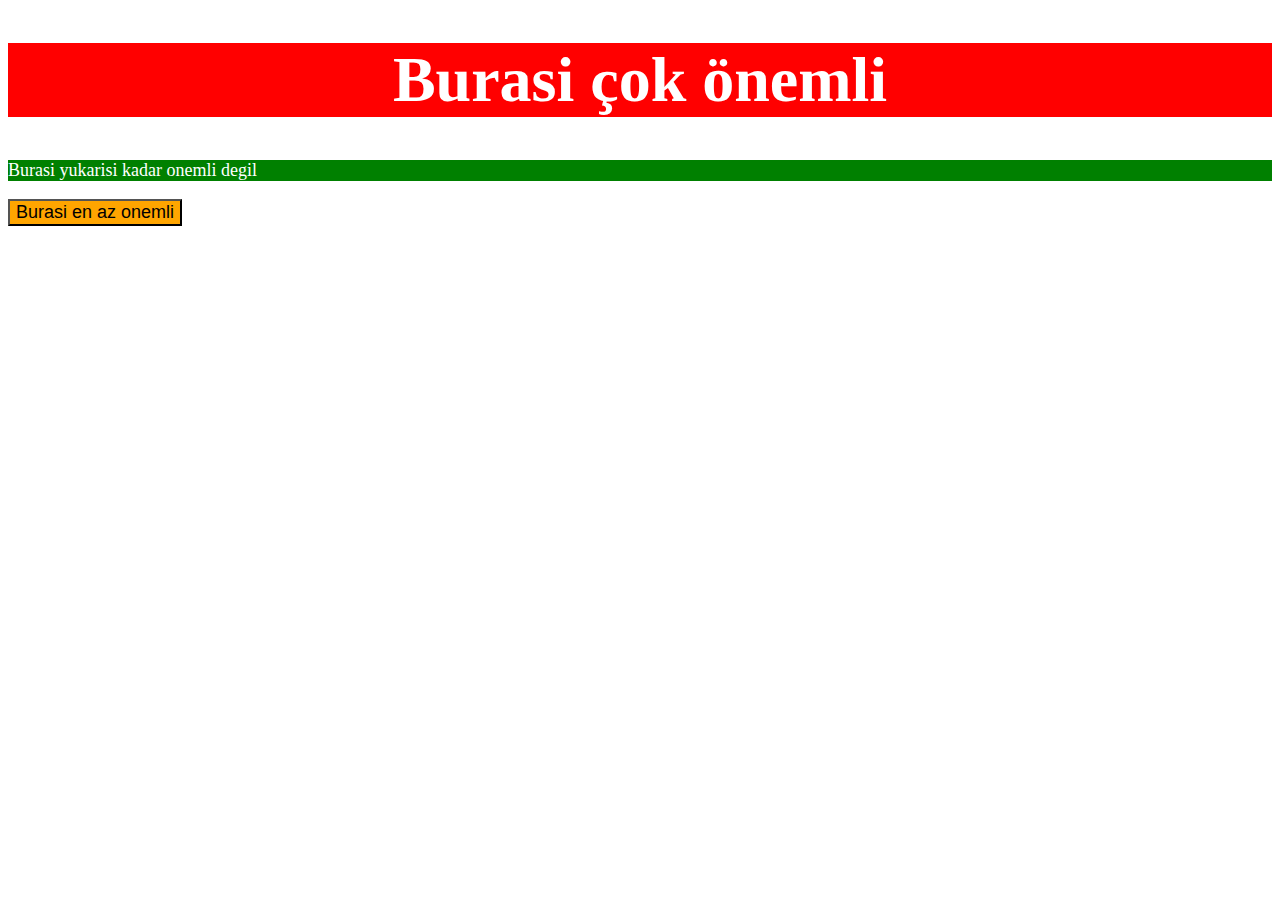
<file: exercises/exercise1/index.html>
<!DOCTYPE html>
<html lang="en">
    <head>
        <meta charset="UTF-8">
        <link rel="stylesheet" href="styles.css">
        <title>Document</title>
    </head>
    <style>
        p {
            background-color: green;
            color: white;
            font-size: 18px;
        }
    </style>
    <body>
        <div><h1>Burasi çok önemli</h1></div>
        <p>Burasi yukarisi kadar onemli degil</p>
        <button style="color: black; background-color: orange; font-size: 18px;" >Burasi en az onemli</button>
    </body>
</html>
</file>
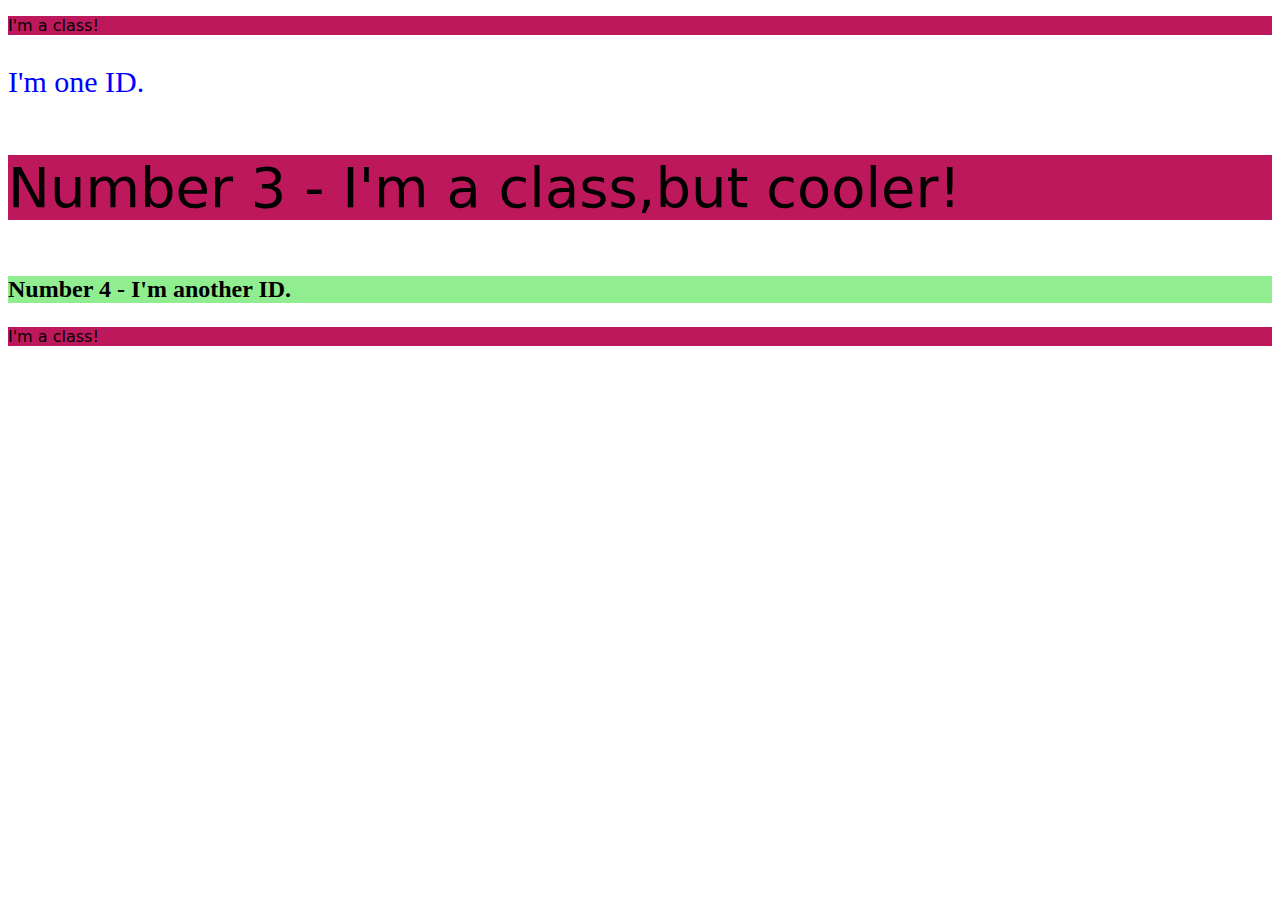
<file: exercises/exercise2/index.html>
<!DOCTYPE html>
<html lang="en">
    <head>
        <meta charset="UTF-8">
        <meta http-equiv="X-UA-Compatible" content="IE=edge">
        <meta name="viewport" content="width=device-width, initial-scale=1.0">
        <title>Css Exercise 2</title>
        <link rel="stylesheet" href="styles.css">

    </head>

    <body>
        <p class="odd">I'm a class!</h3>
        <p id="second">I'm one ID.</h3>
        <p class="odd adjust-font-size">Number 3 - I'm a class,but cooler! </p>
        <p id="fourth">Number 4 - I'm another ID.</p>
        <p class="odd">I'm a class!</p>
    </body>
</html>
</file>
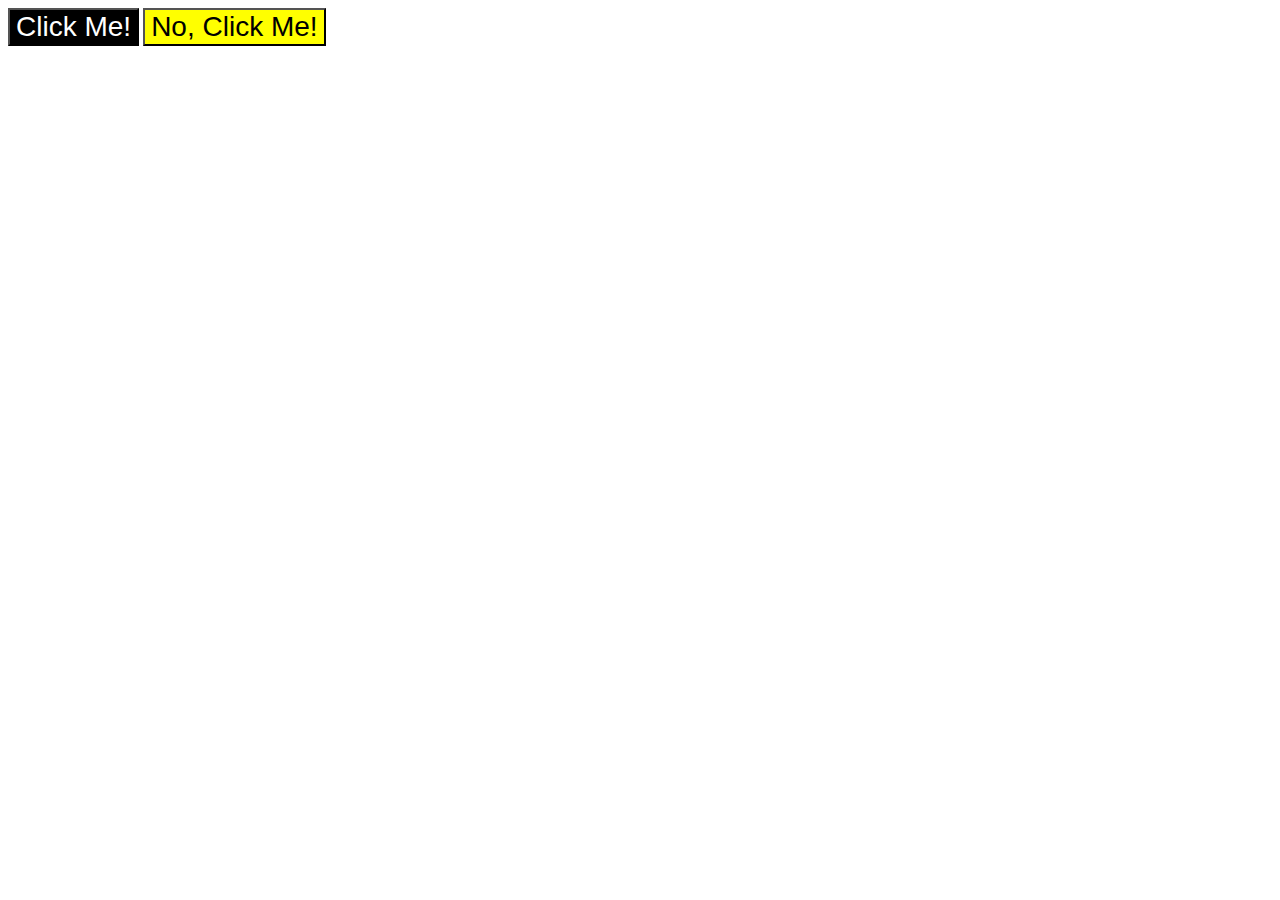
<file: exercises/exercise3/index.html>
<!DOCTYPE html>
<html lang="en">
<head>
    <meta charset="UTF-8">
    <meta http-equiv="X-UA-Compatible" content="IE=edge">
    <meta name="viewport" content="width=device-width, initial-scale=1.0">
    <title>Css Exercise 3</title>
    <link rel="stylesheet" href="style.css">
</head>
<body>
    <button class="first">Click Me!</button>
    <button class = "second">No, Click Me!</button>
</body>
</html>
</file>
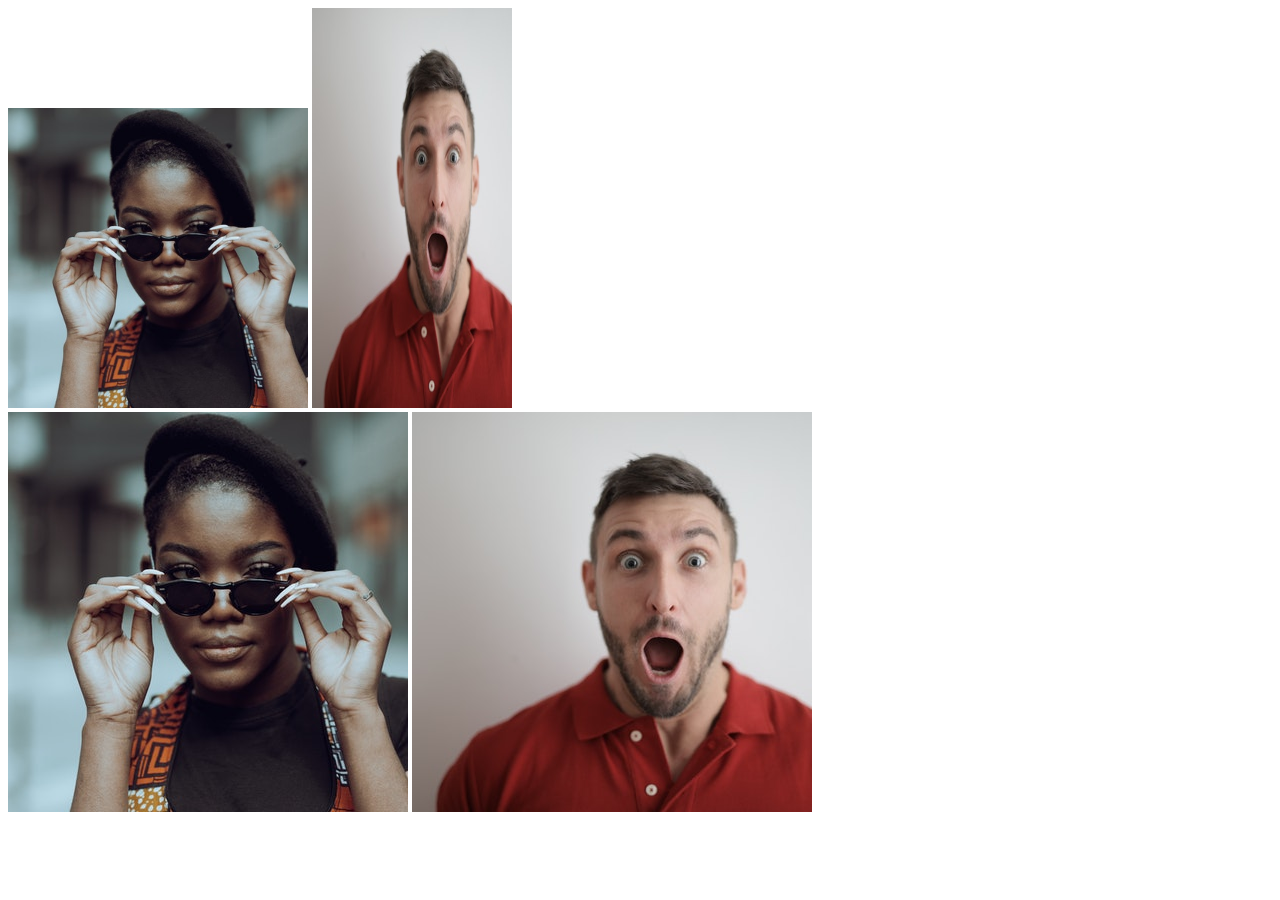
<file: exercises/exercise4/index.html>
<!DOCTYPE html>
<html lang="en">
  <head>
    <meta charset="UTF-8">
    <meta http-equiv="X-UA-Compatible" content="IE=edge">
    <meta name="viewport" content="width=device-width, initial-scale=1.0">
    <title>Chaining Selectors</title>
    <link rel="stylesheet" href="styles.css">
  </head>
  <body>
    <!-- Use the classes BELOW this line -->
    <div>
      <img class="avatar proportioned" src="./pexels-katho-mutodo-8434791.jpg" alt="Woman with glasses">
      <img class="avatar distorted" src="./pexels-andrea-piacquadio-3777931.jpg" alt="Man with surprised expression">
    </div>
    <!-- Use the classes ABOVE this line -->
    <div>
      <img class="original proportioned" src="./pexels-katho-mutodo-8434791.jpg" alt="Woman with glasses">
      <img class="original distorted" src="./pexels-andrea-piacquadio-3777931.jpg" alt="Man with surprised expression">
    </div>
  </body>
</html>
</file>
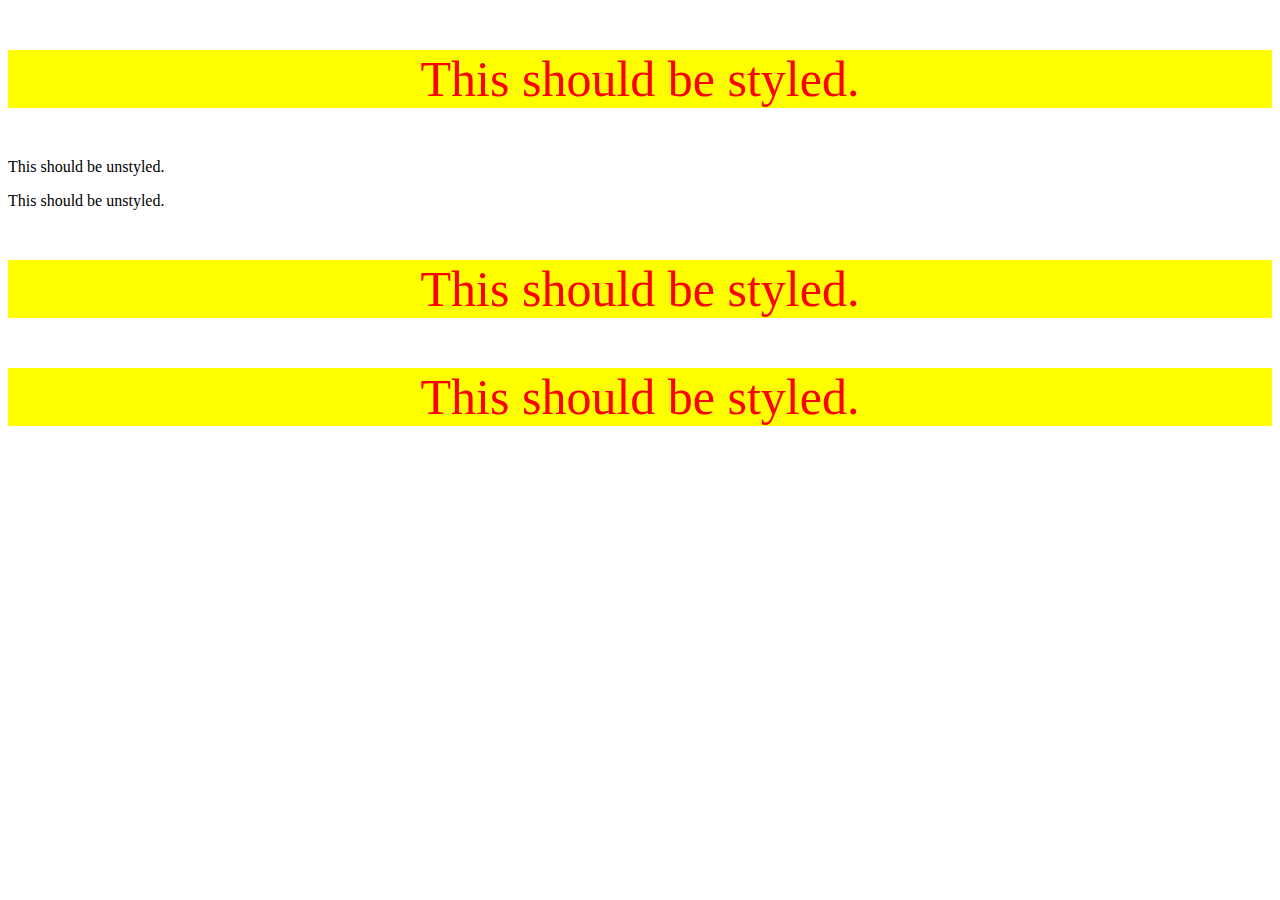
<file: exercises/exercise5/index.html>
<!DOCTYPE html>
<html lang="en">
<head>
    <meta charset="UTF-8">
    <meta http-equiv="X-UA-Compatible" content="IE=edge">
    <meta name="viewport" content="width=device-width, initial-scale=1.0">
    <title>Css Exercise5</title>
    <link rel="stylesheet" href="styles.css">
</head>
<body>
    <div><p>This should be styled.</p></div>
    <p>This should be unstyled.</p>
    <p>This should be unstyled.</p>
    <div><p>This should be styled.</p></div>
    <div><p>This should be styled.</p></div>

</body>
</html>
</file>
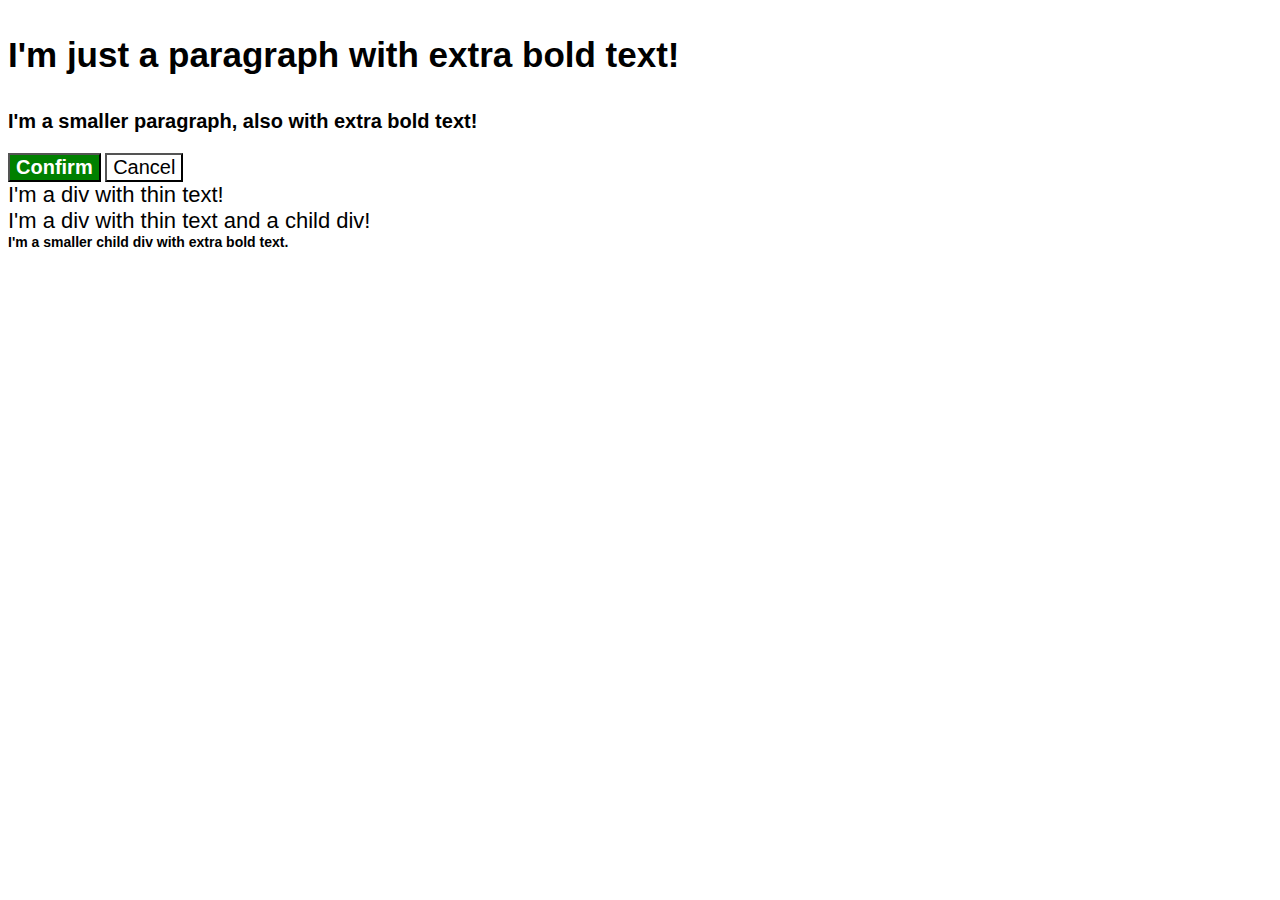
<file: exercises/exercise6/index.html>
<!DOCTYPE html>
<html lang="en">
  <head>
    <meta charset="UTF-8">
    <meta http-equiv="X-UA-Compatible" content="IE=edge">
    <meta name="viewport" content="width=device-width, initial-scale=1.0">
    <title>Fix the Cascade</title>
    <link rel="stylesheet" href="styles.css">
  </head>
  <body>
    <p class="para">I'm just a paragraph with extra bold text!</p>
    <p class="para small-para">I'm a smaller paragraph, also with extra bold text!</p>

    <button id="confirm-button" class="button confirm">Confirm</button>
    <button id="cancel-button" class="button cancel">Cancel</button>

    <div class="text">I'm a div with thin text!</div>
    <div class="text">I'm a div with thin text and a child div!
      <div class="text child">I'm a smaller child div with extra bold text.</div>
    </div>
  </body>
</html>
</file>
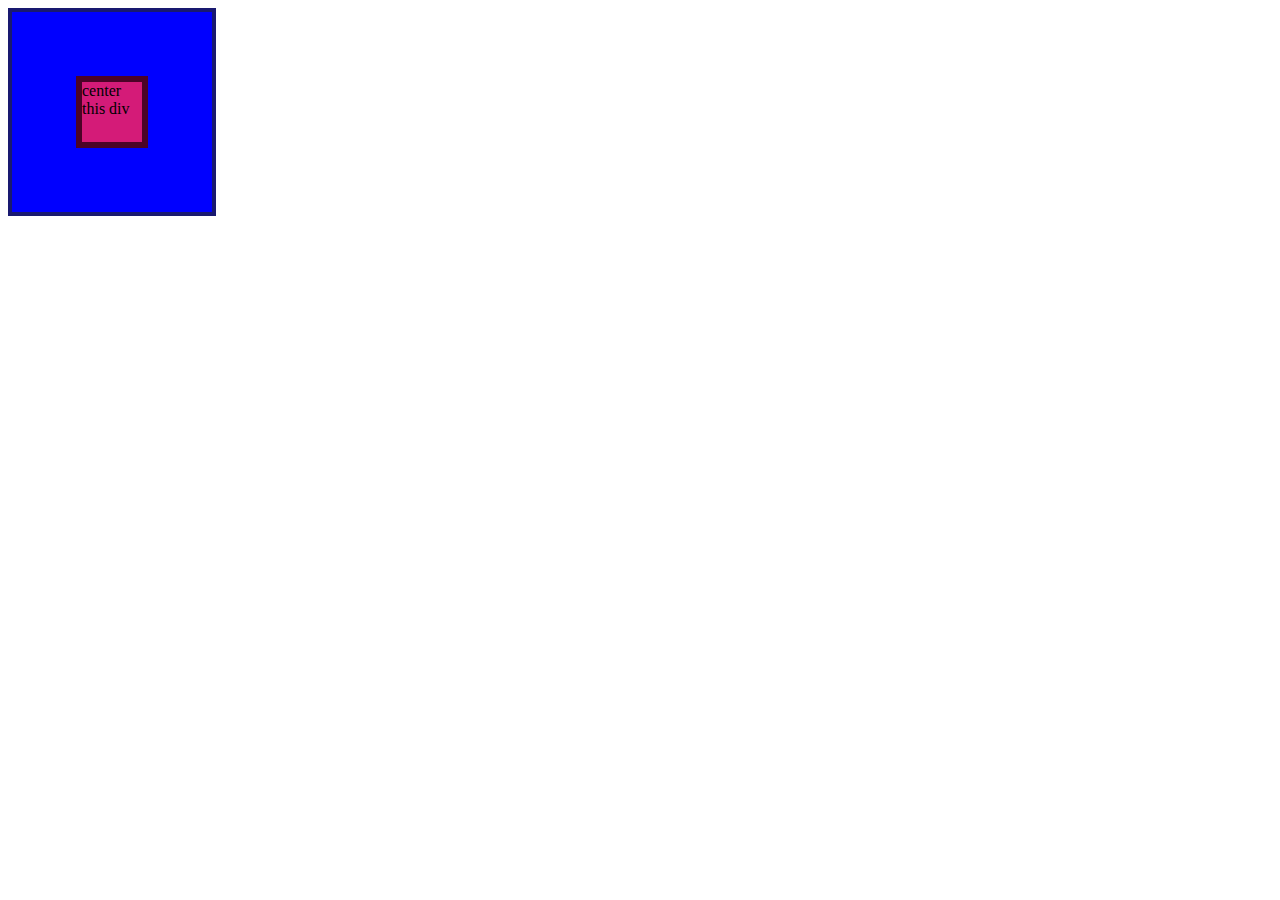
<file: flexbox_allExercises/flexbox_exercise1/index.html>
<!DOCTYPE html>
<html lang="en">
    <head>
    <meta charset="UTF-8">
    <meta http-equiv="X-UA-Compatible" content="IE=edge">
    <link rel="stylesheet" href="style.css">

    <title>Document</title>
    
    </head>
    <body>
        <div class="container" >
            <div class="item">center this div</div> 
        </div>
    </body>
</html>
</file>
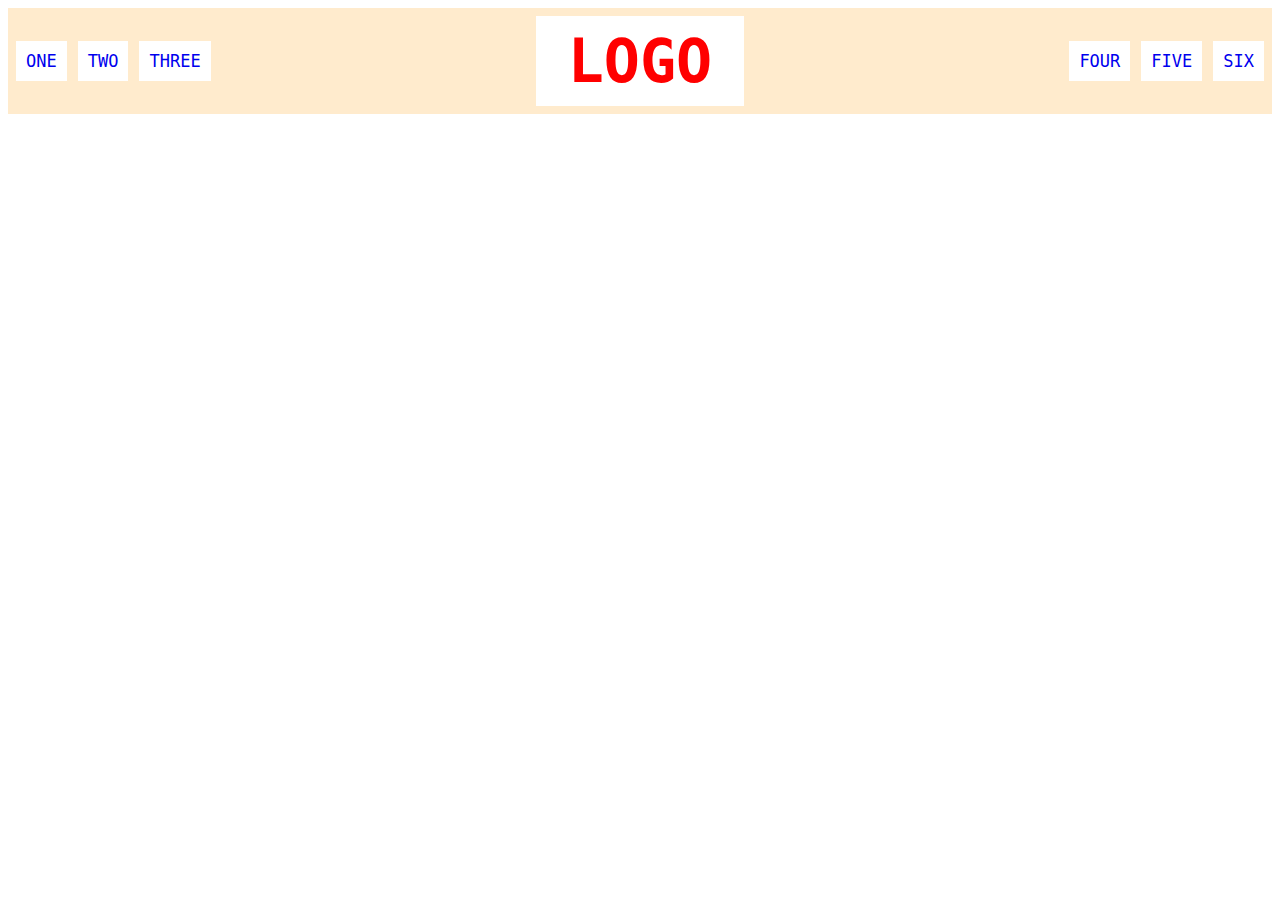
<file: flexbox_allExercises/flexbox_exercise2/index.html>
<!DOCTYPE html>
<html lang="en">
<head>
    <meta charset="UTF-8">
    <meta http-equiv="X-UA-Compatible" content="IE=edge">
    <meta name="viewport" content="width=device-width, initial-scale=1.0">
    <link rel="stylesheet" href="style.css">
    <title>Document</title>
</head>
<body>
    <div class="container">
        <div class="leftlinks">
            <ul>
                <li><a href="#">ONE</a></li>
                <li><a href="#">TWO</a></li>
                <li><a href="#">THREE</a></li>
            </ul>
        </div>
        <div id="header">LOGO</div>
        <div class="rightlinks">
            <ul>
                <li><a href="#">FOUR</a></li>
                <li><a href="#">FIVE</a></li>
                <li><a href="#">SIX</a></li>
            </ul>
        </div>
    </div>
    
</body>
</html>
</file>
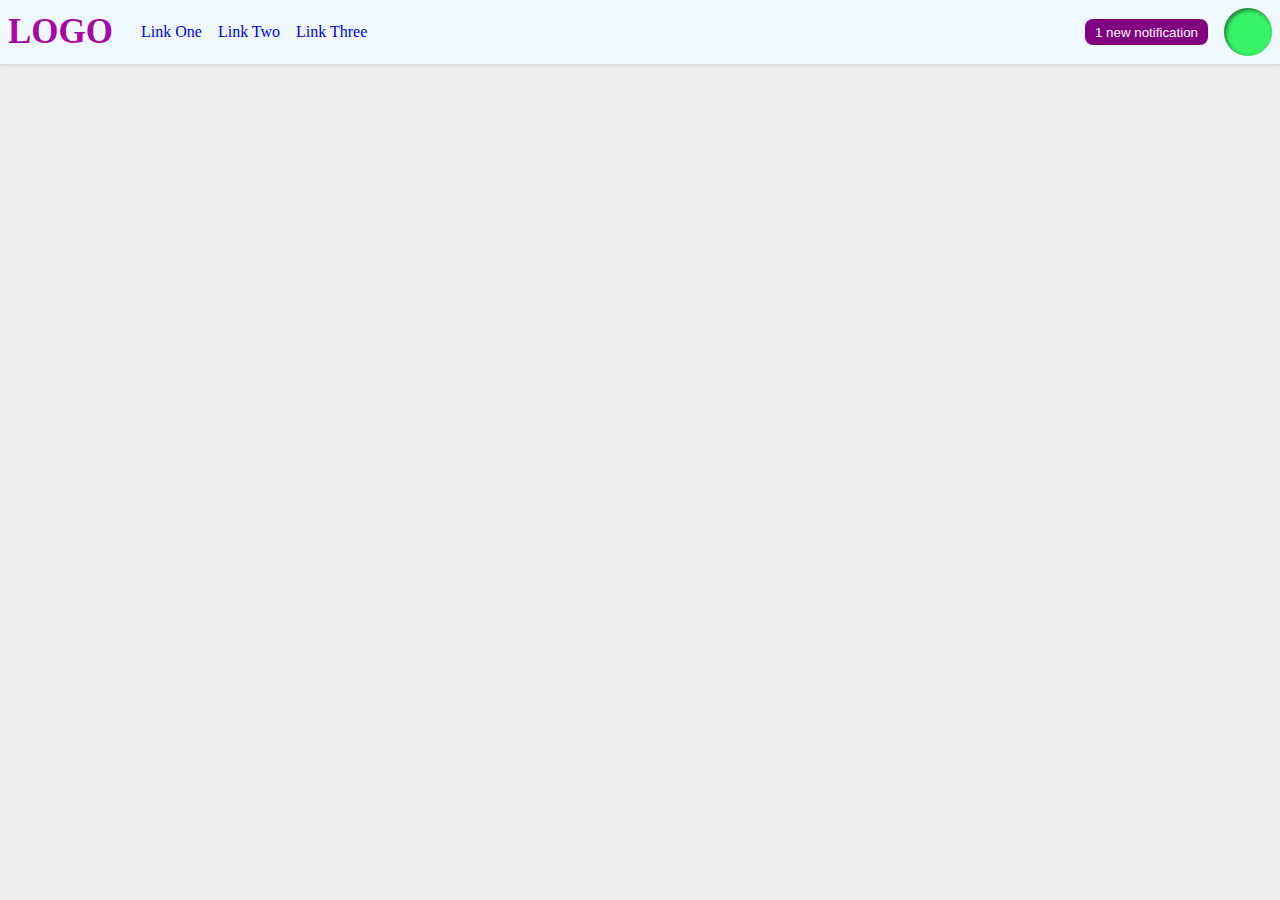
<file: flexbox_allExercises/flexbox_exercise3/index.html>
<!DOCTYPE html>
    <html lang="en">
    <head>
        <meta charset="UTF-8">
        <meta http-equiv="X-UA-Compatible" content="IE=edge">
        <meta name="viewport" content="width=device-width, initial-scale=1.0">
        <title>Header2</title>
        <link rel="stylesheet" href="style.css">
    </head>
    <body>
        <div class="container">
            <div class="left">
                <div id="logo">LOGO</div>
                <ul>
                    <li><a href="#">Link One</a></li>
                    <li><a href="#">Link Two</a></li>
                    <li><a href="#">Link Three</a></li>
                </ul>
            </div>
            <div class="right">
                <button id="notification">1 new notification</button>
                <div class="profile-image"></div>
            </div>
        </div>

        <div class="empty"> </div>
    </body>
</html>
</file>
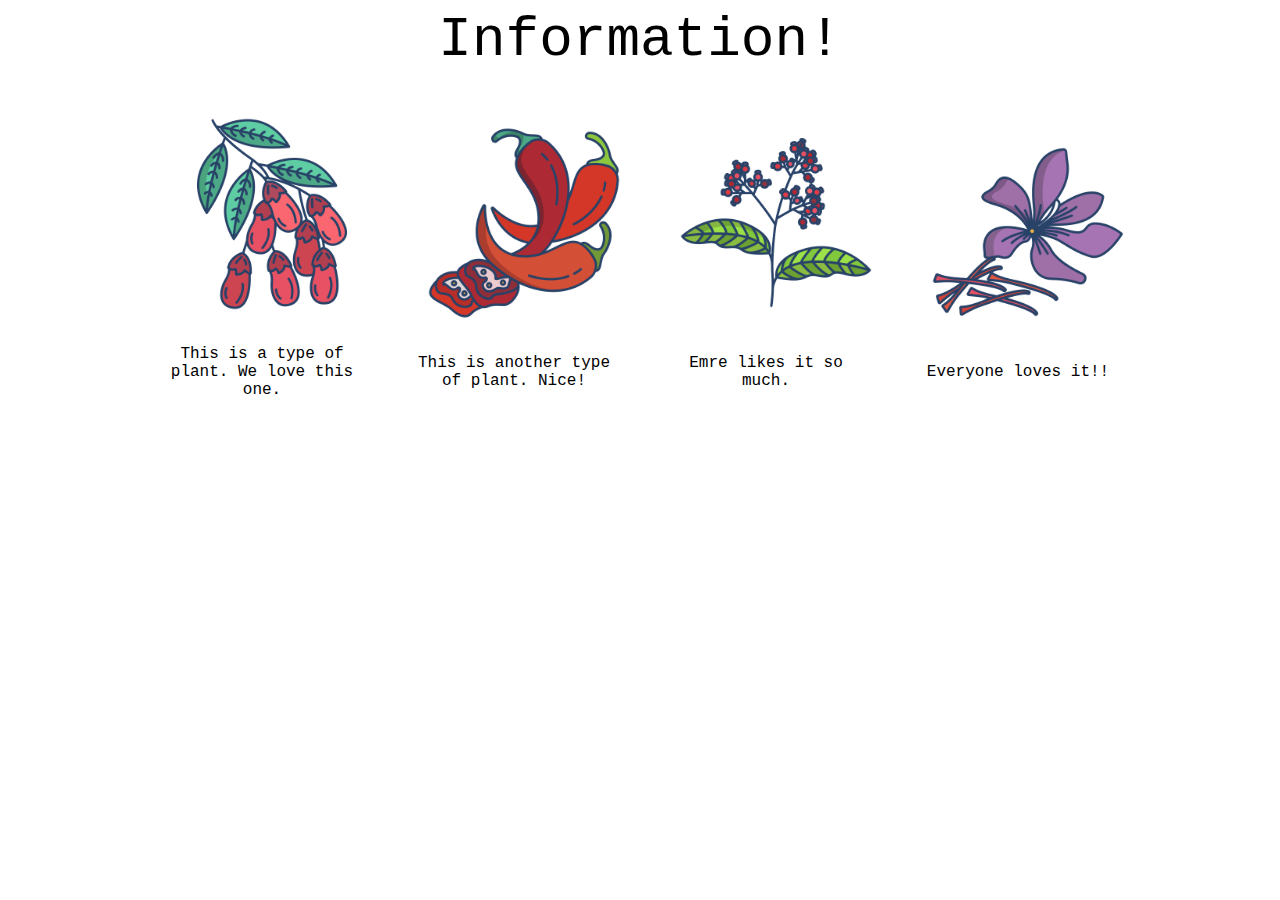
<file: flexbox_allExercises/flexbox_exercise4/index.html>
<!DOCTYPE html>
    <html lang="en">
        <head>
            <meta charset="UTF-8">
            <meta http-equiv="X-UA-Compatible" content="IE=edge">
            <meta name="viewport" content="width=device-width, initial-scale=1.0">
            <title>Flexbox4</title>
            <link rel="stylesheet" href="style.css">
        </head>
        <body>
           <div id="Intro">Information!</div>
           <div class="container">
                <div class="each">
                    <img src="images/barberry.png" alt="barberry">
                    <p>This is a type of plant. We love this one.</p>
                </div>
                <div class="each">
                    <img src="images/chilli.png" alt="chilli">
                    <p>This is another type of plant. Nice!</p>
                </div>
                <div class="each">
                    <img src="images/pepper.png" alt="pepper">
                    <p>Emre likes it so much.</p>
                </div>
                <div class="each">
                    <img src="images/saffron.png" alt="saffron">
                    <p>Everyone loves it!!</p>
                </div>
           </div>  
        </body>
    </html>
</file>
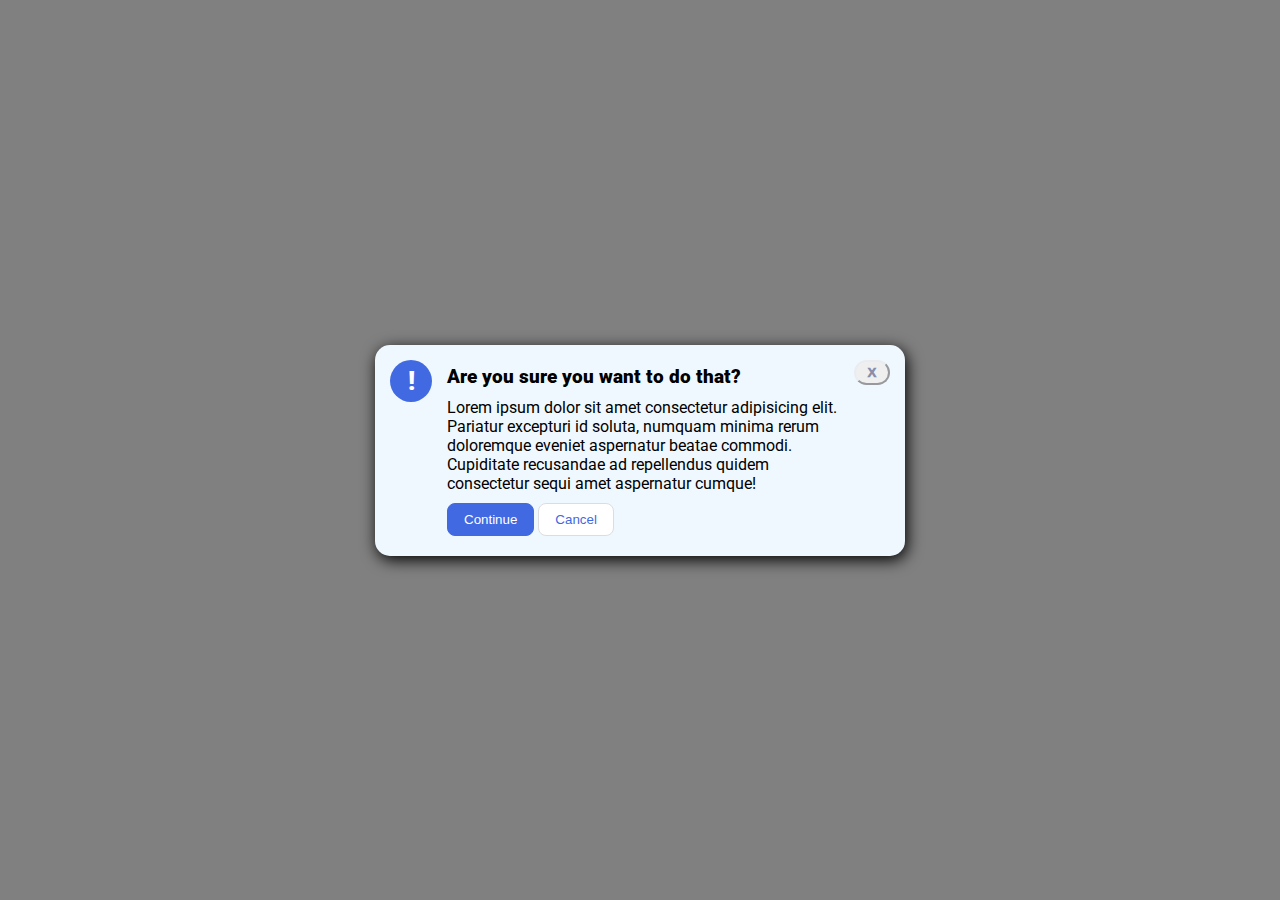
<file: flexbox_allExercises/flexbox_exercise5/index.html>
<!DOCTYPE html>
    <html lang="en">
        <head>
            <meta charset="UTF-8">
            <meta http-equiv="X-UA-Compatible" content="IE=edge">
            <meta name="viewport" content="width=device-width, initial-scale=1.0">
            <title>AreYouSureWarning</title>
            <link rel="stylesheet" href="style.css">
        </head>
    <body>
        <div class="container">
            <div id="warning">!</div>
            <div class="information">
                <div id="sure">
                    Are you sure you want to do that?
                </div>    
                <div id="lorem">
                    Lorem ipsum dolor sit amet consectetur adipisicing elit. Pariatur excepturi id soluta, numquam minima rerum doloremque eveniet aspernatur beatae commodi. Cupiditate recusandae ad repellendus quidem consectetur sequi amet aspernatur cumque!
                </div>
                <div>
                    <button id="continue">Continue</button>
                    <button id="cancel">Cancel</button>
                </div>
                
            </div>
            <button id="closebutton">X</button>
        </div>
    </body>
</html>
</file>
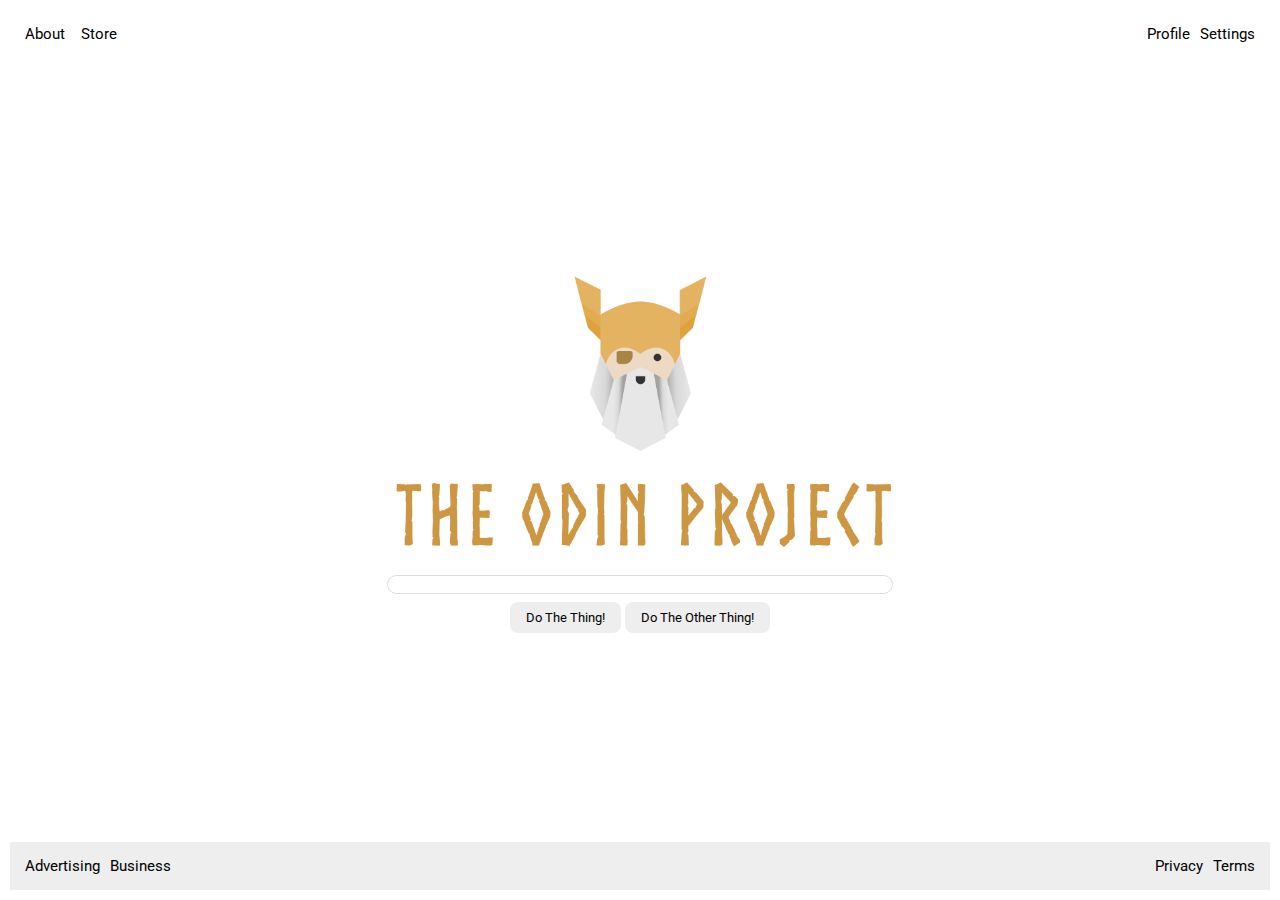
<file: flexbox_allExercises/flexbox_exercise6/index.html>
<!DOCTYPE html>
    <html lang="en">
    <head>
        <meta charset="UTF-8">
        <meta http-equiv="X-UA-Compatible" content="IE=edge">
        <meta name="viewport" content="width=device-width, initial-scale=1.0">
        <title>Odin Search Page</title>
        <link rel="stylesheet" href="style.css">
    </head>
    <body>
        <div class="header">
            <div class="leftlinks">
                <a href="#">About</a>
                <a href="#">Store</a>
            </div>
            <div class="rightlinks">
                <a href="#">Profile</a>
                <a href="#">Settings</a>
            </div>
        </div>
        <div class="middle">
            <img src="images/logo.png">
            <input type="text" name="s" value="" />
            <div class="buttons">
                <button id="firstbutton">Do The Thing!</button>
                <button id="secondbutton">Do The Other Thing!</button>
            </div>
        </div>
        <div class="footer">
            <div class="leftlinks">
                <a href="#">Advertising</a>
                <a href="#">Business</a>
            </div>
            <div class="rightlinks">
                <a href="#">Privacy</a>
                <a href="#">Terms</a>
            </div>
        </div>       
    </body>
</html>
</file>
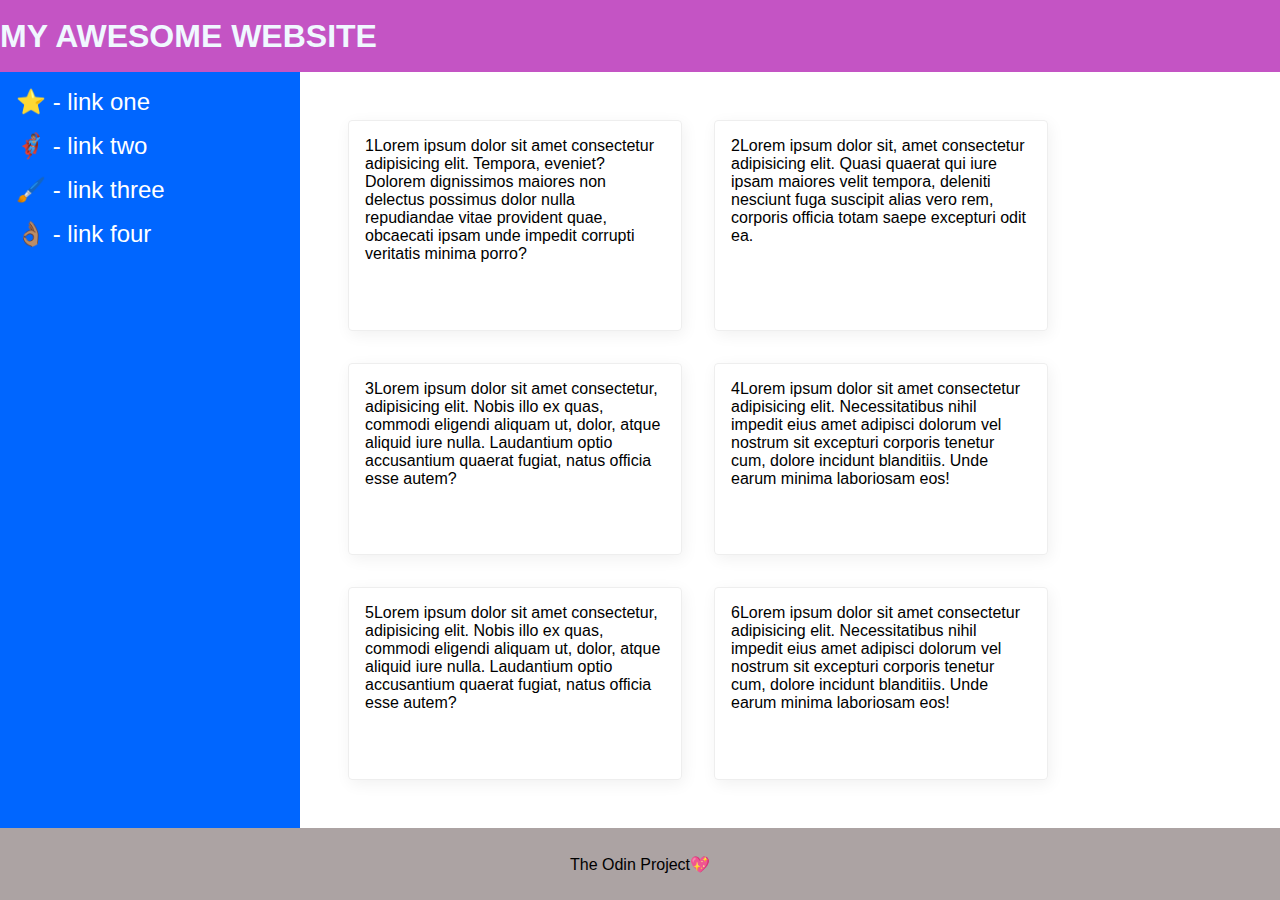
<file: flexbox_allExercises/flexbox_exercise7/index.html>
<!DOCTYPE html>
    <html lang="en">
    <head>
        <meta charset="UTF-8">
        <meta http-equiv="X-UA-Compatible" content="IE=edge">
        <meta name="viewport" content="width=device-width, initial-scale=1.0">
        <title>My Awesome Website</title>
        <link rel="stylesheet" href="style.css">
    </head>
    <body>
        <div class="header">MY AWESOME WEBSITE</div>
        <div class="content">
            <div class="sidebar">
                <ul> 
                    <li><a href="#">⭐ - link one</a></li>
                    <li><a href="#">🦸🏽‍♂️ - link two</a></li>
                    <li><a href="#">🖌️ - link three</a></li>
                    <li><a href="#">👌🏽 - link four</a></li>
                </ul>
            </div>
            <div class="cards">
                <div class="card">1Lorem ipsum dolor sit amet consectetur adipisicing elit. Tempora, eveniet? Dolorem dignissimos maiores non delectus possimus dolor nulla repudiandae vitae provident quae, obcaecati ipsam unde impedit corrupti veritatis minima porro?</div>
                <div class="card">2Lorem ipsum dolor sit, amet consectetur adipisicing elit. Quasi quaerat qui iure ipsam maiores velit tempora, deleniti nesciunt fuga suscipit alias vero rem, corporis officia totam saepe excepturi odit ea.</div>
                <div class="card">3Lorem ipsum dolor sit amet consectetur, adipisicing elit. Nobis illo ex quas, commodi eligendi aliquam ut, dolor, atque aliquid iure nulla. Laudantium optio accusantium quaerat fugiat, natus officia esse autem?</div>
                <div class="card">4Lorem ipsum dolor sit amet consectetur adipisicing elit. Necessitatibus nihil impedit eius amet adipisci dolorum vel nostrum sit excepturi corporis tenetur cum, dolore incidunt blanditiis. Unde earum minima laboriosam eos!</div>
                <div class="card">5Lorem ipsum dolor sit amet consectetur, adipisicing elit. Nobis illo ex quas, commodi eligendi aliquam ut, dolor, atque aliquid iure nulla. Laudantium optio accusantium quaerat fugiat, natus officia esse autem?</div>
                <div class="card">6Lorem ipsum dolor sit amet consectetur adipisicing elit. Necessitatibus nihil impedit eius amet adipisci dolorum vel nostrum sit excepturi corporis tenetur cum, dolore incidunt blanditiis. Unde earum minima laboriosam eos!</div>
            </div>
        </div>
        <div class="footer">The Odin Project💖 </div>
    </body>
</html>
</file>
<file: exercises/exercise1/styles.css>
div {
    color : white;
    background-color: red;
    font-size: 32px;
    text-align: center;
    font-weight: bold;
}
</file>
<file: exercises/exercise2/styles.css>
.odd {
    background-color: rgb(190, 24, 93);
    font-family: Verdana, Dejavu Sans, sans-serif;
}
.adjust-font-size{
    font-size: 56px;
}

#second {
    color: blue;
    font-size: 30px;
}
#fourth {
    background-color: lightgreen;
    font-size: 24px;
    font-weight: bold;
}
</file>
<file: exercises/exercise3/style.css>
.first {
    background-color: black;
    color: white;
}

.second {
    background-color: yellow;
}

.first , .second {
    font-size: 28px;
    font-family: Helvetica, "Times New Roman", sans-serif;
}
</file>
<file: exercises/exercise4/styles.css>
.avatar.proportioned  {
    width: 300px;
    height: auto;
}

.avatar.distorted{
    width: 200px;
    height: 400px;
}
</file>
<file: exercises/exercise5/styles.css>
div p {
    background-color: yellow;
    color: red;
    font-size: 50px;
    text-align: center;
}
</file>
<file: exercises/exercise6/styles.css>
body{
    font-family:Arial, Helvetica, sans-serif
  }
  
  .para,
  .small-para {
    color: hsl(0, 0%, 0%);
    font-weight: 800;
  }
  
  .para {
    font-size: 35px;
  }
  
  .button {
    background-color: rgb(255, 255, 255);
    color: rgb(0, 0, 0);
    font-size: 20px;
  } 
  .child {
    color: rgb(0, 0, 0);
    font-weight: 800;
    font-size: 14px;
  }
  
  div.text {
    color: rgb(0, 0, 0);
    font-size: 22px;
    font-weight: 100;
  }
  .small-para {
    font-size: 20px;
    font-weight: 800;
  }
 
  #confirm-button {
    background: green;
    color: white;
    font-weight: bold;
  }
  div .child {
    color: rgb(0, 0, 0);
    font-weight: 800;
    font-size: 14px;
  }
</file>
<file: flexbox_allExercises/flexbox_exercise1/style.css>
.container {
    background-color: blue;
    border: 4px solid midnightblue;
    height: 200px;
    width: 200px;
    display: flex;
    justify-content: center;
    align-items: center;
    
}

.item {
    background-color: rgb(212, 27, 120);
    border:6px solid rgb(75, 3, 39);
    height: 60px;
    width: 60px;
}
</file>
<file: flexbox_allExercises/flexbox_exercise2/style.css>
.container {
    background-color: blanchedalmond;
    font-family: monospace;
    padding: 8px;
    display: flex;
    justify-content: space-between;
    align-items: center;
    
}

#header {
    color: red;
    font-size: 60px;
    font-weight: bold;
    background-color: white;
    padding: 10px 32px;
    
}
ul {
    list-style-type: none;
    display: flex;
    margin: 0;
    padding: 0;
    gap: 11px;
}

a {
    background: white;
    font-size: 17px;
    padding: 10px;
    text-decoration: none;
}
</file>
<file: flexbox_allExercises/flexbox_exercise3/style.css>
body {
    margin: 0;
    background: #eee;
    font-family: Besley, serif;
}
.container {
    background-color: aliceblue;
    display: flex;
    padding: 8px;
    align-items: center;
    justify-content: space-between;
    border-bottom: 1px solid #ddd;
    box-shadow: 0 0 8px rgba(0,0,0,.1)
    
}
.left, .right {
    display: flex;
    align-items: center;
    gap: 16px;
}

.profile-image {
    background: rgb(57, 243, 103);
    box-shadow: inset 2px 2px 4px rgba(0,0,0,.5);
    border-radius: 50%;
    width: 48px;
    height:  48px;
}
ul {
    list-style-type: none;
    display: flex;
    margin: 0px;
    padding: 12px;
    gap: 16px;
}
a {
    text-decoration: none;
}
#logo {
    font-size: 35px;
    color: rgb(165, 8, 165);
    font-weight: bold;
    font-family: italic;
}
.empty {
    background-color: gray;
}

#notification {
    background-color: purple;
    color: white;
    height: 26px;
    border: none;
    border-radius: 8px;
    padding: 5px 10px;
}
</file>
<file: flexbox_allExercises/flexbox_exercise4/style.css>
body {
    font-family: 'Courier New', Courier, monospace;
    text-align: center;
}
.container {
    display: flex;
    align-items: center;
    justify-content: center;
    gap: 52px;
}
#Intro {
    font-size: 56px;
    font-weight: 900px;
    margin-bottom: 32px;
}
img {
    height: 200px;
    width: 200px;
    margin: 10px;
}
.each {
    max-width: 200px;
}
</file>
<file: flexbox_allExercises/flexbox_exercise5/style.css>
@import url('https://fonts.googleapis.com/css2?family=Roboto:wght@100&display=swap');

html, body {
    height: 100%;
  }
  
body{
    text-align: center;
    background-color: gray;
    font-family: Roboto, sans-serif;
    margin: 0;
    display: flex;
    justify-content: center;
    align-items: center;
}
.container {
    display: flex;
    background-color: aliceblue;
    box-shadow: 2px 4px 16px rgb(0, 0, 0);
    border-radius: 15px;
    width: 500px;
    padding: 15px;
    gap: 10px;
}
.information {
    display: flex;
    flex-direction: column;
    align-items: flex-start;
    text-align: start;
    gap: 10px;
    margin: 5px;
}
#sure {
    font-weight: 1000;
    font-size: larger;
}
#continue {
    background-color: royalblue;
    border: 1px solid royalblue;
    color: white;
}
button {
    border-radius: 8px;
    padding: 8px 16px;
}
#cancel {
    background: white;
    border: 1px solid #ddd;
    color: royalblue;
}
#warning {
    font-size: 26px;
    font-weight: 900;
    height: 42px;
    width: 42px;
    border-radius: 50%;
    background-color: royalblue;
    color: rgb(255, 255, 255);
    display: flex;
    justify-content: center;
    align-items: center;
    flex-shrink: 0;
}

#closebutton {
    color: rgb(138, 141, 170);
    font-weight: 1000;
    height: 25px;
    width: 15px;
    border-radius: 50px;
    border-color: rgb(233, 236, 240);
    display: flex;
    justify-content: center;
    align-items: center;
}

#lorem {
    font-size: 16px;
    font-weight: 600px;
}
</file>
<file: flexbox_allExercises/flexbox_exercise6/style.css>
@import url('https://fonts.googleapis.com/css2?family=Roboto:wght@400;700&display=swap');

body {
    height: 100vh;
    margin: 0;
    overflow: hidden;
    font-family: Roboto, sans-serif;
    display: flex;
    flex-direction: column;
  
}

.header , .footer{
    display: flex;
    margin: 10px;
    padding: 15px;
    justify-content: space-between;
}
.header .leftlinks {
    display: flex;
    justify-content: center;
    gap: 16px
}
.header .rightlinks {
    display: flex;
    justify-content: center;
    gap: 10px;
}
.middle{
    flex: 1;
    display: flex;
    flex-direction: column;
    justify-content: center;
    align-items: center;
    gap: 8px;
}

img {
    height: 300px;
    
}
input {
    width: 500px;
    border: 1px solid #ddd;
    border-radius: 10px;
}
button {
    font-family: Roboto, sans-serif;
    border: none;
    border-radius: 8px;
    background: #eee;
    padding: 8px 16px;
}
.footer {
    background-color: #eeeeee;
}
.footer .leftlinks {
    display: flex;
    justify-content: center;
    gap: 10px;
}
.footer .rightlinks {
    display: flex;
    justify-content: center;
    gap: 10px;
}

a {
    font-size: 15px;
    text-decoration: none;
    color: black;
}
</file>
<file: flexbox_allExercises/flexbox_exercise7/style.css>
body {
    font-family: -apple-system, BlinkMacSystemFont, 'Segoe UI', Roboto, Oxygen, Ubuntu, Cantarell, 'Open Sans', 'Helvetica Neue', sans-serif;
    min-height: 100vh;
    display: flex;
    flex-direction: column;
    margin: 0;
    
}

.header {
    background-color: rgb(196, 84, 196);
    color: aliceblue;
    display: flex;
    align-items: center;
    height: 72px;
    font-size: 32px;
    font-weight: 900;
}
.content {
    display: flex;
    flex: 1;
}
.sidebar {
    display: flex;
    width:300px;
    box-sizing: border-box;
    flex-shrink: 0;
    padding: 16px;
    background-color: rgb(0, 102, 255);
}
ul {
    background-color: rgb(0, 102, 255);
    list-style-type: none;
    margin: 0;
    padding: 0;
}

li {
    margin-bottom: 16px;
  }

a {
    text-decoration: none;
    font-size: 24px;
    color: white;
}

.cards {
    padding: 32px;
    display: flex;
    flex-wrap: wrap;
}

.card {
    border: 1px solid #eee;
    box-shadow: 2px 4px 16px rgba(0,0,0,.06);
    border-radius: 4px;
    margin: 16px;
    padding: 16px;
    width: 300px;
}
.footer {
    display: flex;
    background-color: rgb(172, 163, 163);
    justify-content: center;
    align-items: center;
    height: 72px;
    
}
</file>
